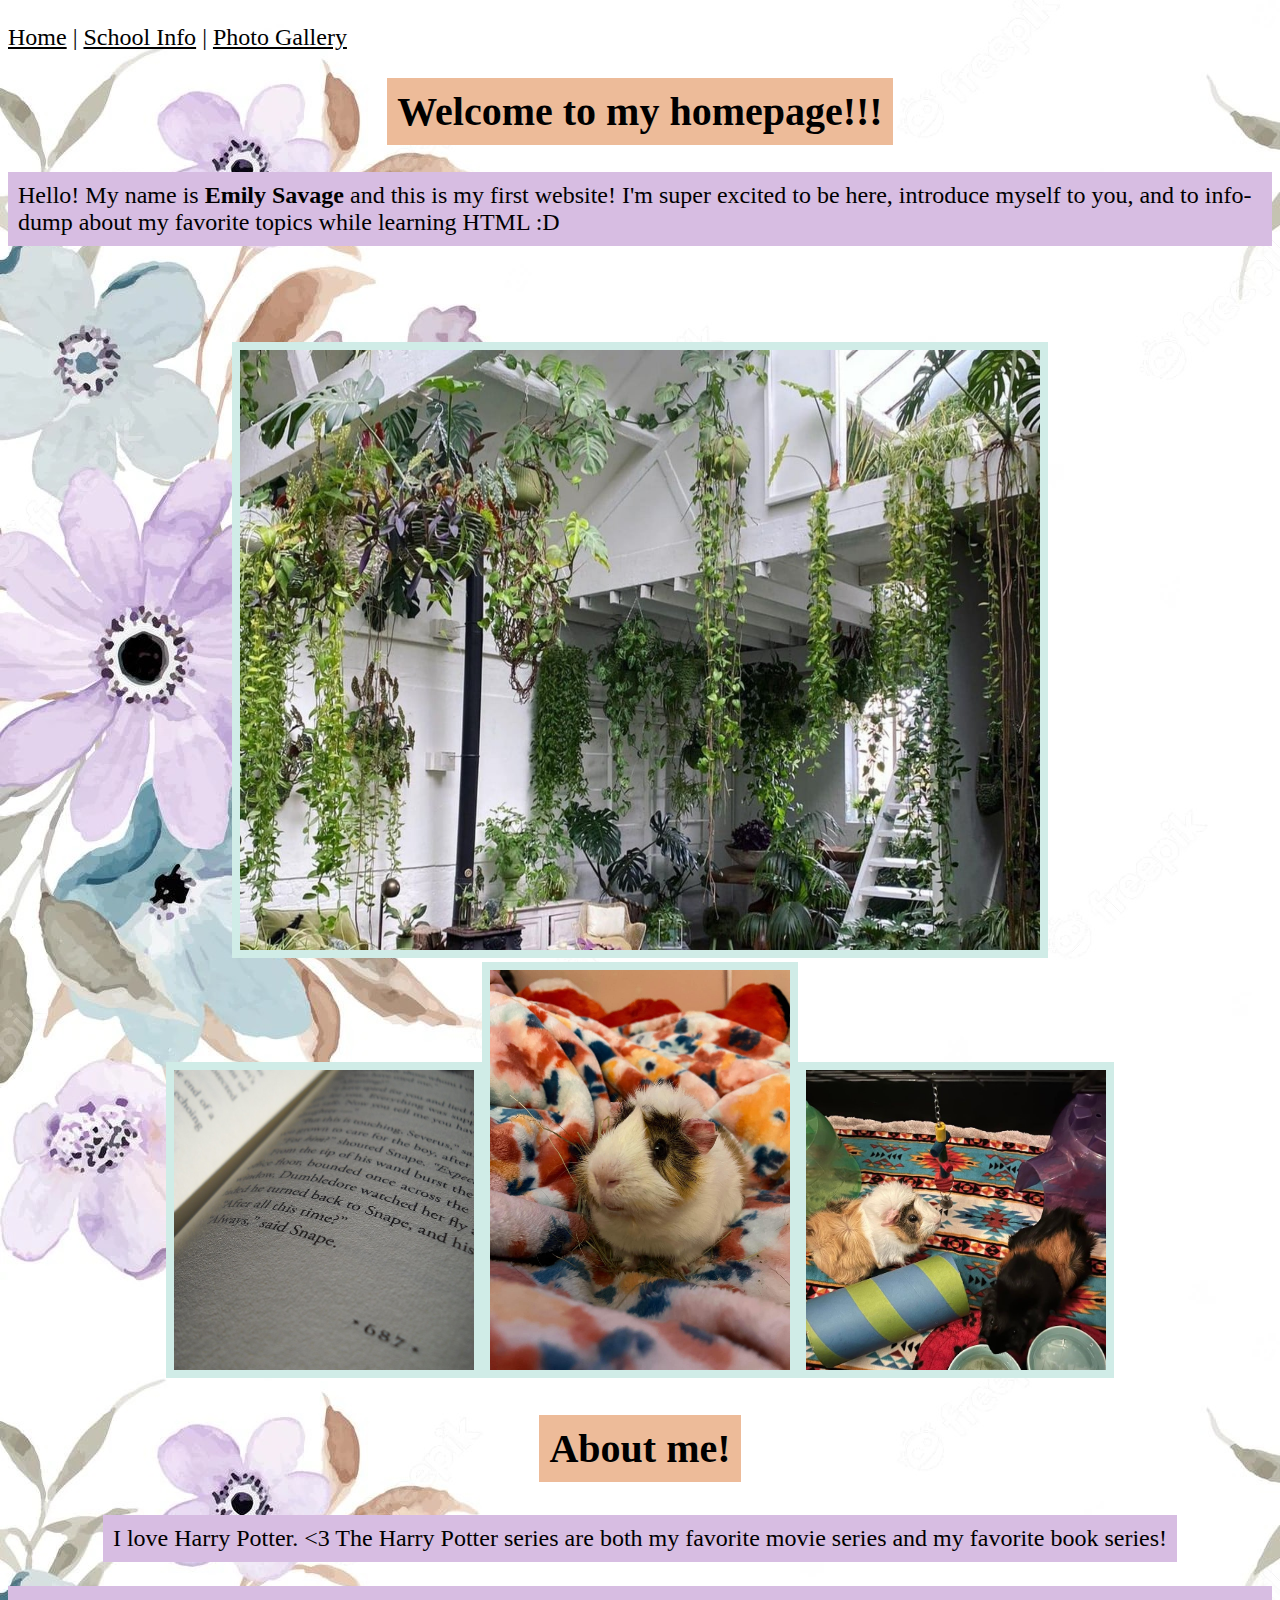
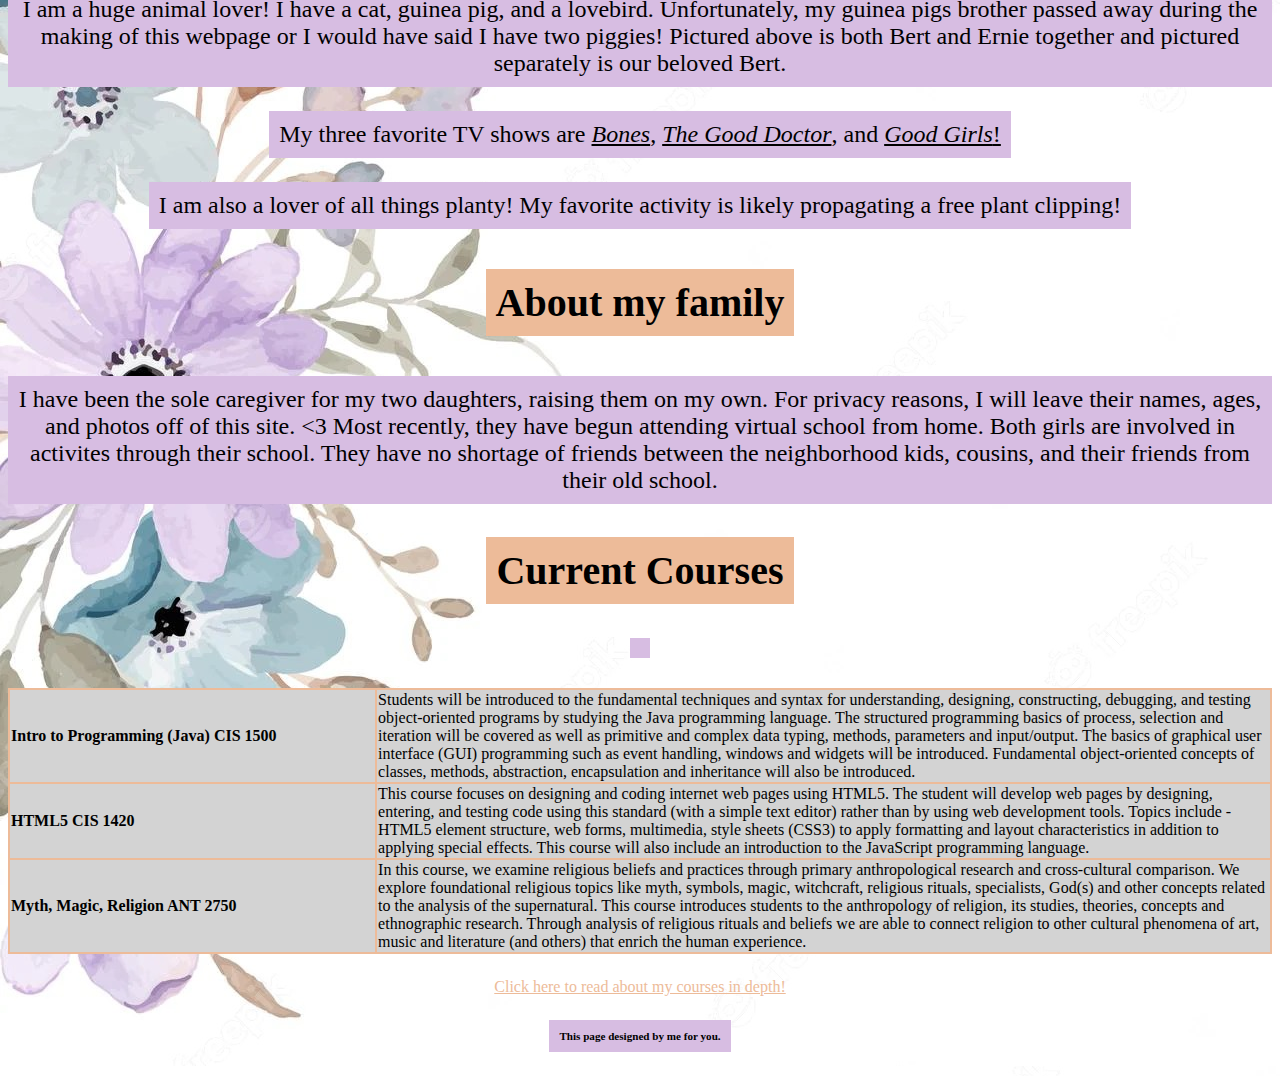
<file: index.html>
<!DOCTYPE html>
<html lang="en-US">
	<head>
	<link rel="stylesheet" href="savage style.css">
		<title>Emily Savage: Homepage</title>
	</head>
	<body style="background-image: url('./newfloralbgg.jpg')">
	<p><a style="color:black;" href="./index.html">Home</a> | <a style="color:black;" href="./page2.html">School Info</a> | <a style="color:black;" href="./page3.html">Photo Gallery</a></p>
		<center><h1><span class="highlighted"> Welcome to my homepage!!!</span> </h1></center>
		<p><span class="highlighted"> Hello! My name is <b>Emily Savage</b> and this is my first website! I'm super excited to be here, introduce myself to you, and to info-dump about my favorite topics while learning HTML :D </span></p><br>
		<center><br><br><br>
	<img src="./plants.jpg" width="800" height="600" alt="Hanging Plants" style="border: 8px solid #D0ECE7;"><br>
		<img src="./always.jpg" width="300" height="300" alt="Page from Harry Potter" style="border: 8px solid #D0ECE7;"><img src="./bert.jpg" width="300" height="400" alt="R.I.P. Bert" style="border: 8px solid #D0ECE7;"><img src="./bertandernie.jpg" width="300" height="300" alt="Bert and Ernie" style="border: 8px solid #D0ECE7;">
		<h2><span class="highlighted">About me!</span></h2>
		<p title="About me!"><span class="highlighted"> I love Harry Potter. <3 The Harry Potter series are both my favorite movie series and my favorite book series!</span></p>
		<p title="About me!"><span class="highlighted">I am a huge animal lover! I have a cat, guinea pig, and a lovebird. Unfortunately, my guinea pigs brother passed away during the making of this webpage or I would have said I have two piggies! Pictured above is both Bert and Ernie together and pictured separately is our beloved Bert.</span></p>
		<p title="More about me!"><span class="highlighted">My three favorite TV shows are <a style="color:black;" href="https://www.reddit.com/r/Bones/"><i>Bones</i></a>, <i><a style="color:black;" href="https://www.reddit.com/r/thegooddoctor/">The Good Doctor</i></a>, and <a style="color:black;" href="https://www.reddit.com/r/GoodGirls/"><i>Good Girls</i>!</a> </span></p>
		<p><span class="highlighted">I am also a lover of all things planty! My favorite activity is likely propagating a free plant clipping!</span></p>

		<h3><span class="highlighted">About my family</span></h3>
		<p><span class="highlighted">I have been the sole caregiver for my two daughters, raising them on my own. For privacy reasons, I will leave their names, ages, and photos off of this site. <3 Most recently, they have begun attending virtual school from home. Both girls are involved in activites through their school. They have no shortage of friends between the neighborhood kids, cousins, and their friends from their old school. </span></p>
		<h2><span class="highlighted">Current Courses</span></h2>
		<p><span class="highlighted"><table bgcolor="#EDBB99";><tr bgcolor="lightgrey" align="left"><th width="400">Intro to Programming (Java) CIS 1500</th><td width="1000">Students will be introduced to the fundamental techniques and syntax for understanding, designing, constructing, debugging, and testing object-oriented programs by studying the Java programming language. The structured programming basics of process, selection and iteration will be covered as well as primitive and complex data typing, methods, parameters and input/output. The basics of graphical user interface (GUI) programming such as event handling, windows and widgets will be introduced. Fundamental object-oriented concepts of classes, methods, abstraction, encapsulation and inheritance will also be introduced.</td> </tr>
											<tr bgcolor="lightgrey" align="left"><th width="400">HTML5 CIS 1420</th> <td width="1000">This course focuses on designing and coding internet web pages using HTML5. The student will develop web pages by designing, entering, and testing code using this standard (with a simple text editor) rather than by using web development tools. Topics include - HTML5 element structure, web forms, multimedia, style sheets (CSS3) to apply formatting and layout characteristics in addition to applying special effects. This course will also include an introduction to the JavaScript programming language.</td></tr>
											<tr bgcolor="lightgrey" align="left"><th width="400">Myth, Magic, Religion 	ANT 2750</th> <td width="1000">In this course, we examine religious beliefs and practices through primary anthropological research and cross-cultural comparison. We explore foundational religious topics like myth, symbols, magic, witchcraft, religious rituals, specialists, God(s) and other concepts related to the analysis of the supernatural. This course introduces students to the anthropology of religion, its studies, theories, concepts and ethnographic research. Through analysis of religious rituals and beliefs we are able to connect religion to other cultural phenomena of art, music and literature (and others) that enrich the human experience. </td></tr></table></span></p>
		
		
		<span class="highlighted"><a style="color:#EDBB99;" href="./page2.html">Click here to read about my courses in depth!</a></span> 
		
		</center>
		<footer>
		<p><center><b><sub><span class="highlighted">This page designed by me for you. </span></sub></b></center></p>
		</footer>
	</body>
</html>
</file>
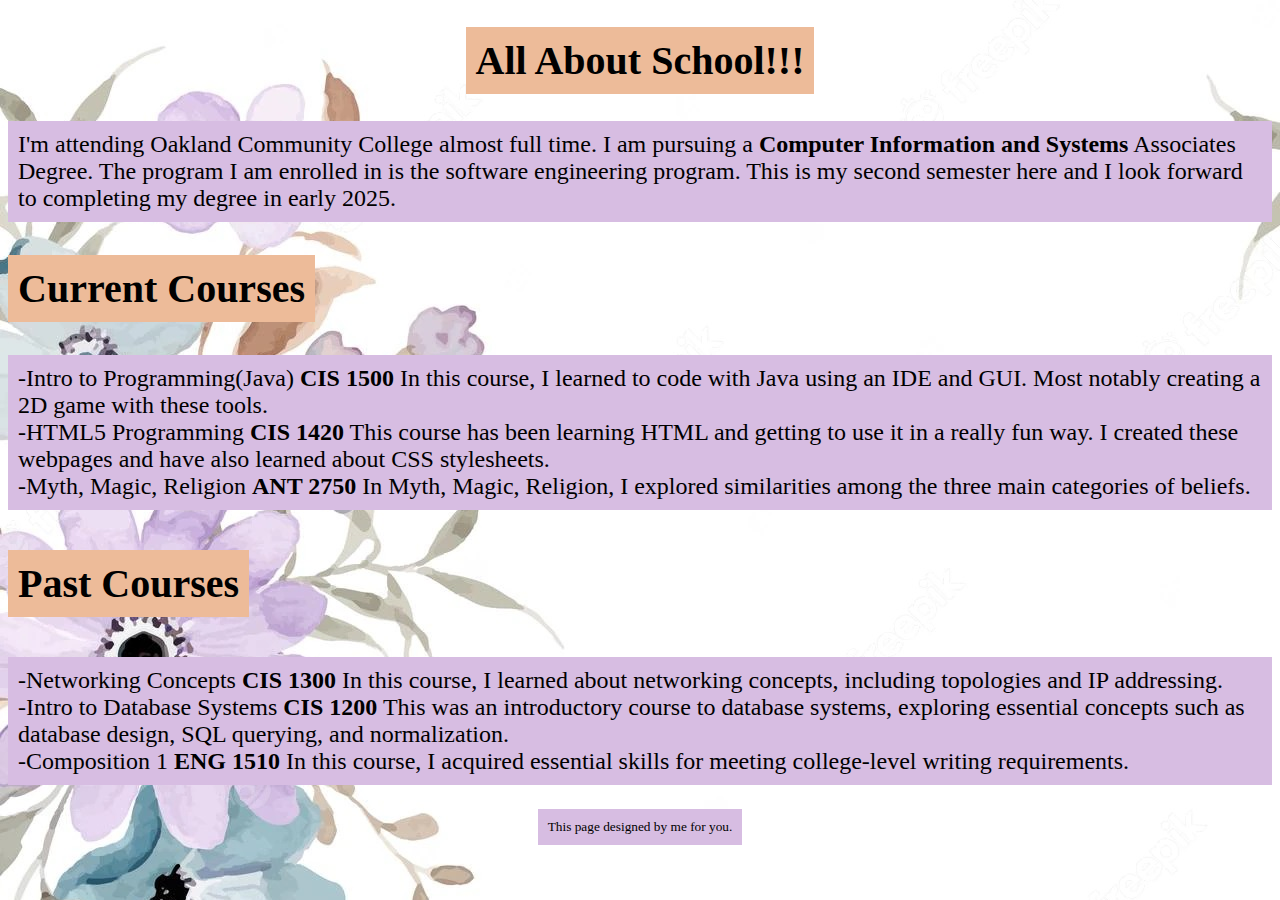
<file: page2.html>
<!DOCTYPE html>
<html lang="en-US">
	<head>
	<link rel="stylesheet" href="savage style.css">
		<title> Emily Savage: School Info</title>
	</head>
	<body style="background-image: url('./newfloralbgg.jpg')">
	<p><center><h1> <span class="highlighted"> All About School!!! </span></h1></center>
	<p><span class="highlighted">I'm attending Oakland Community College almost full time. I am pursuing a <b>Computer Information and Systems</b> Associates Degree. The program I am enrolled in is the software engineering program. This is my second semester here and I look forward to completing my degree in early 2025.</b></p></span>
	
		
		<h2><span class="highlighted">Current Courses</span></h2>
		<p><span class="highlighted">-Intro to Programming(Java) <b> CIS 1500</b>  In this course, I learned to code with Java using an IDE and GUI. Most notably creating a 2D game with these tools.
		<br>-HTML5 Programming <b>CIS 1420</b>  This course has been learning HTML and getting to use it in a really fun way. I created these webpages and have also learned about CSS stylesheets. 
		<br>-Myth, Magic, Religion <b>ANT 2750</b>  In Myth, Magic, Religion, I explored similarities among the three main categories of beliefs.</p></span>

		<h3><span class="highlighted">Past Courses</span></h3>
		<p><span class="highlighted">-Networking Concepts <b> CIS 1300</b>  In this course, I learned about networking concepts, including topologies and IP addressing.
		<br>-Intro to Database Systems <b>CIS 1200</b>  This was an introductory course to database systems, exploring essential concepts such as database design, SQL querying, and normalization.
		<br>-Composition 1 <b>ENG 1510</b>  In this course, I acquired essential skills for meeting college-level writing requirements.</p></span>
		
		<footer><center><span class="highlighted">This page designed by me for you. </center></span></p>
		</footer>
	</body>
</html>
</file>
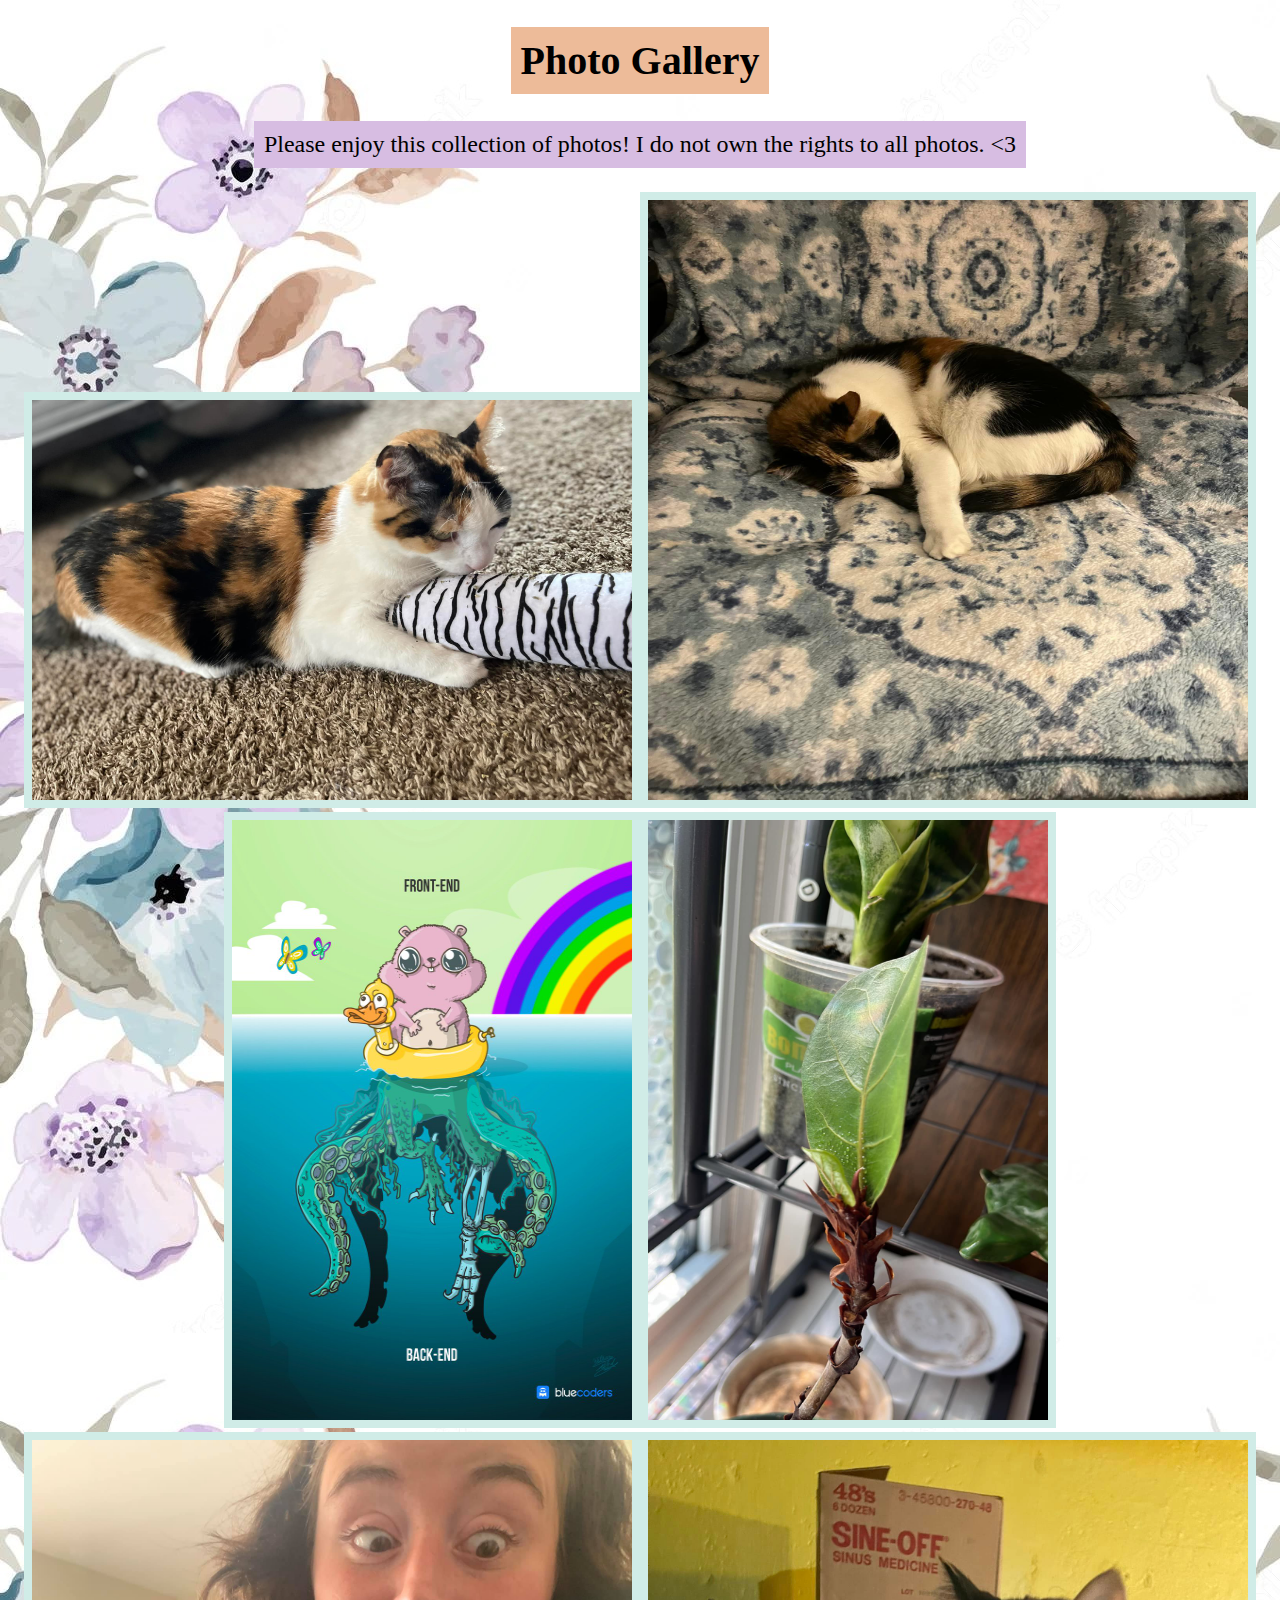
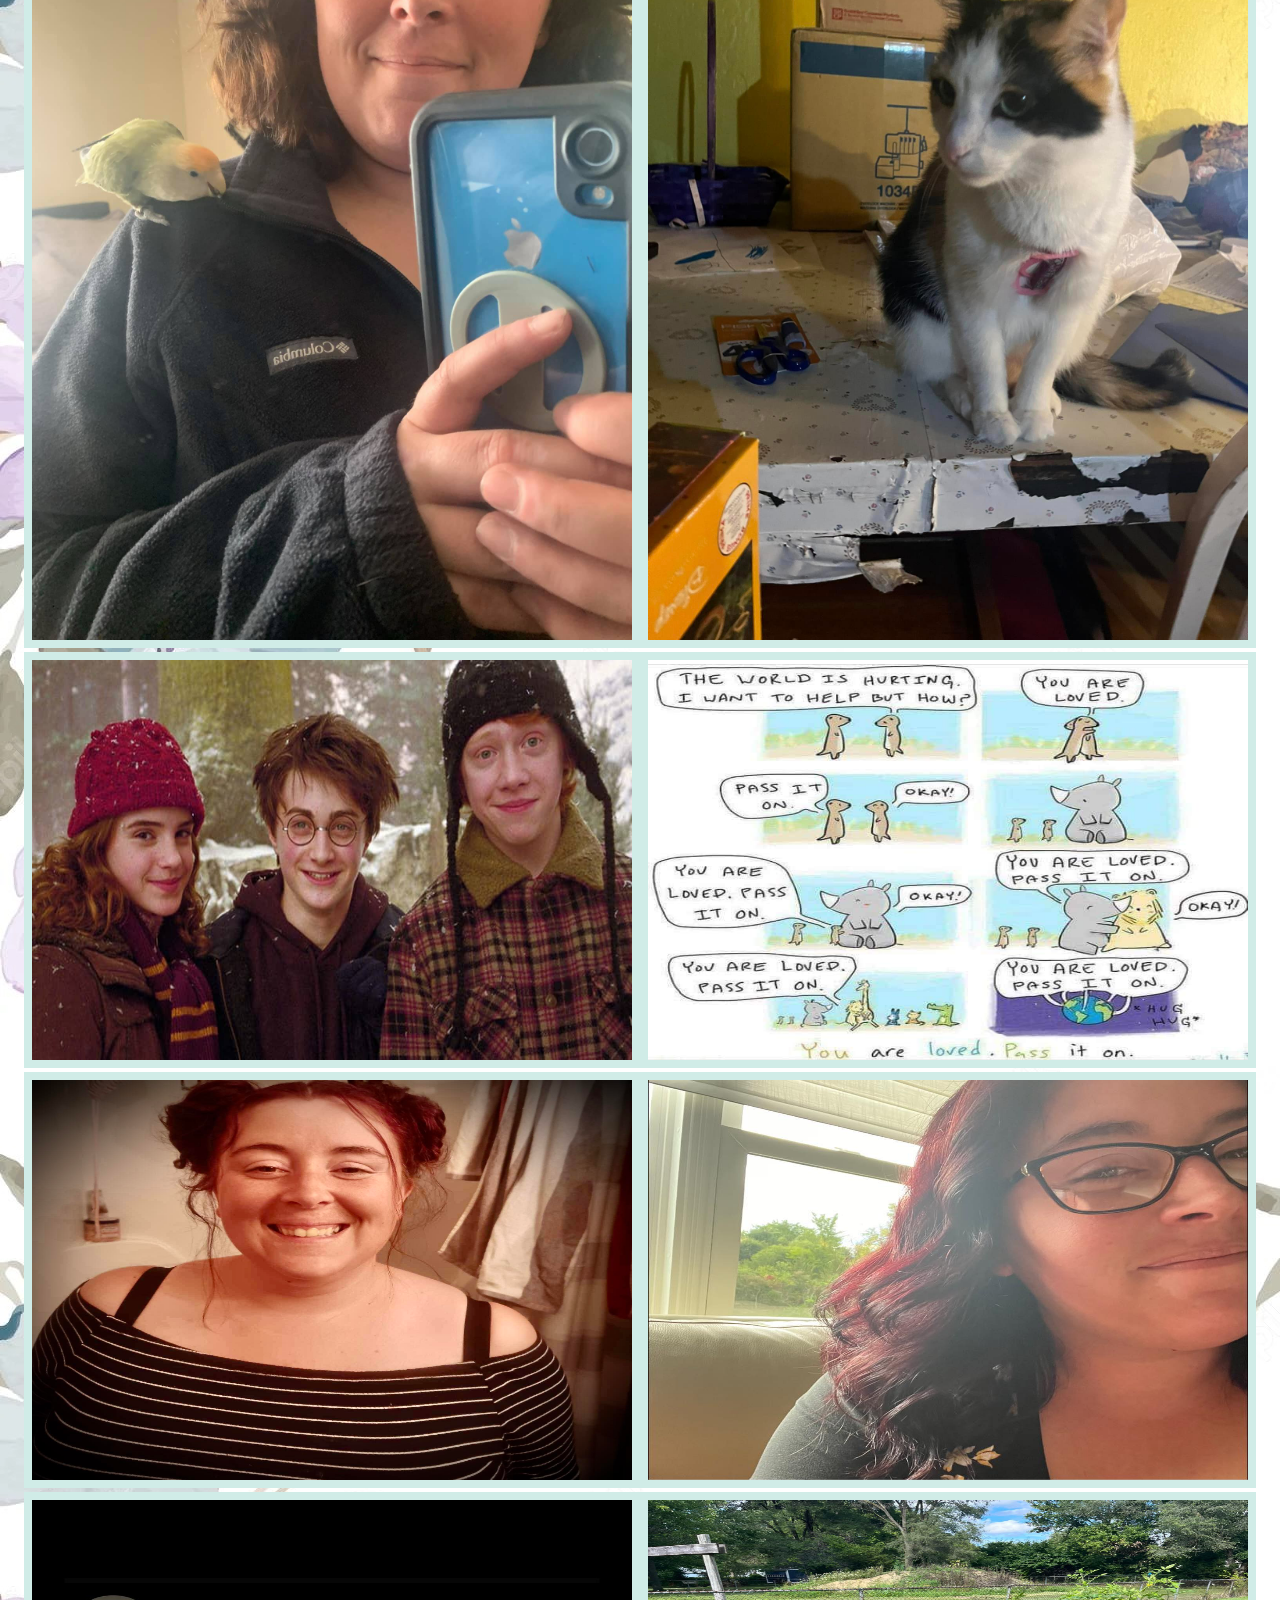
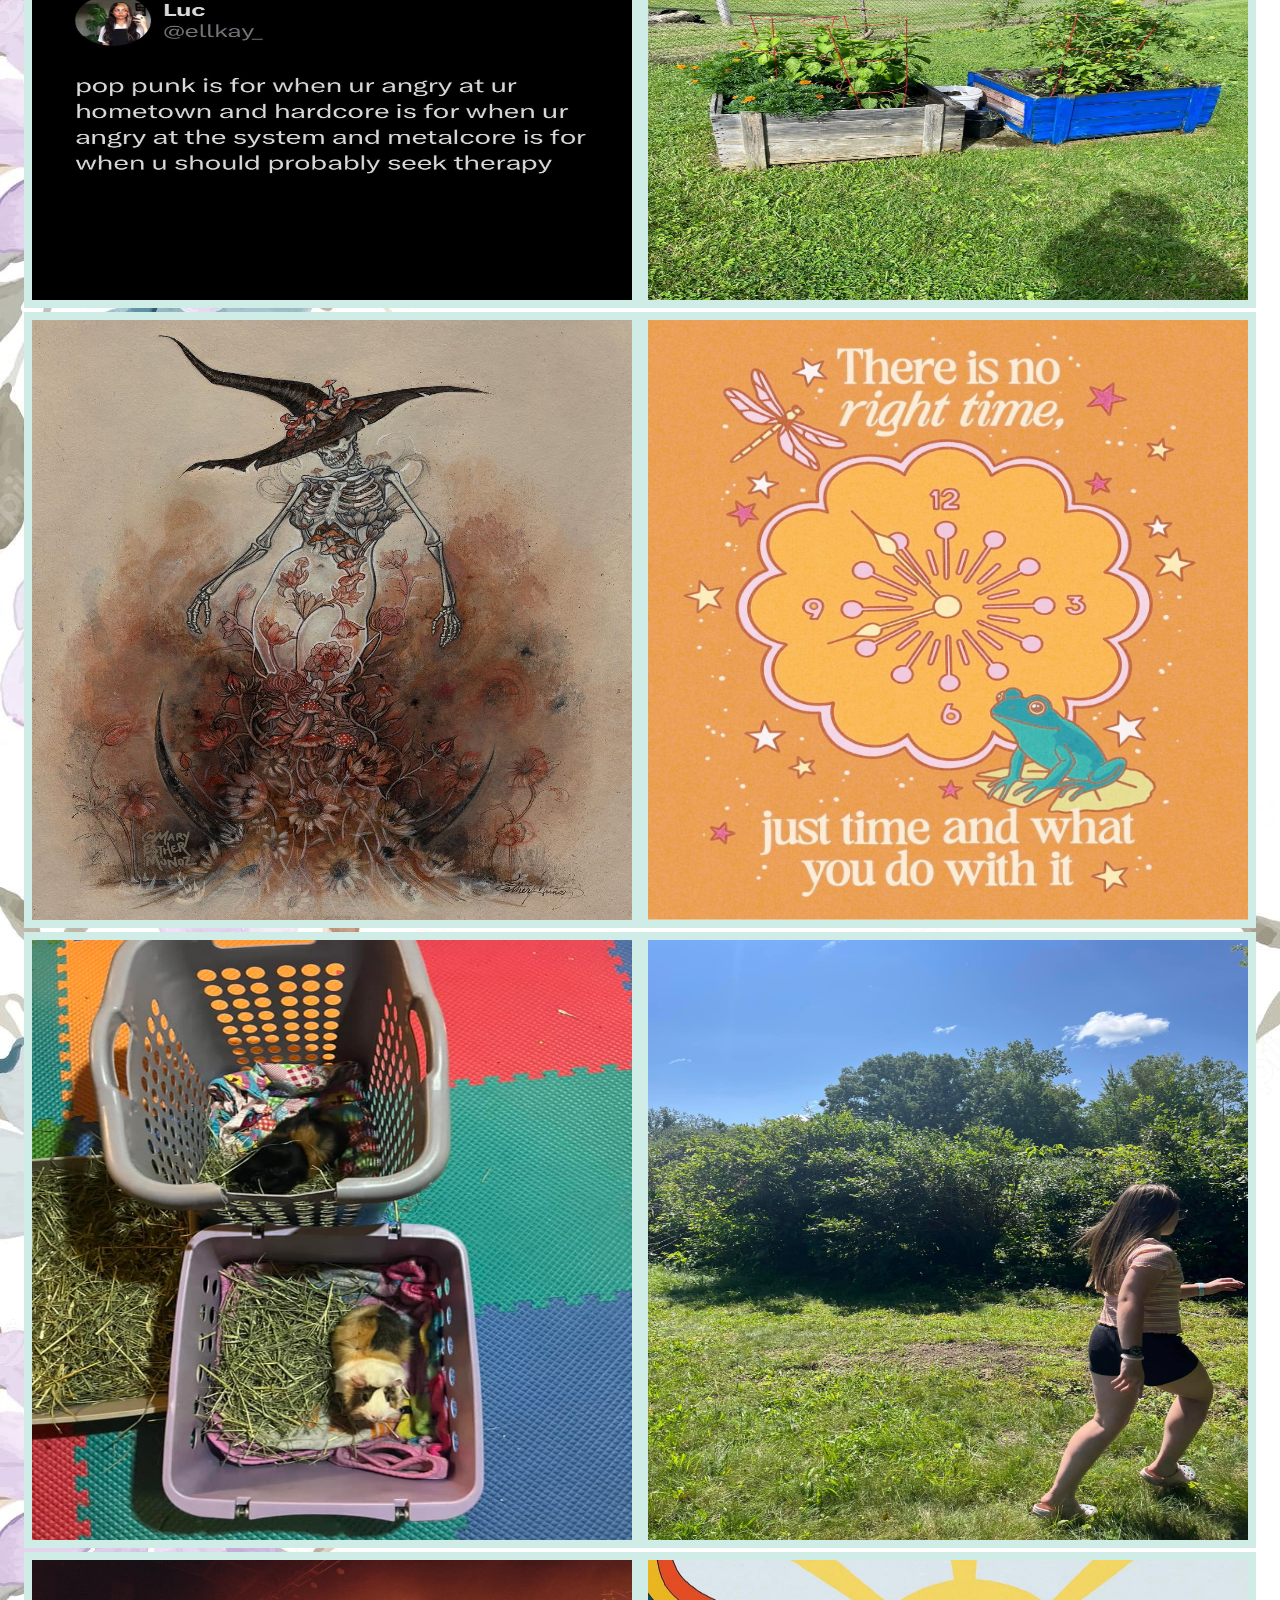
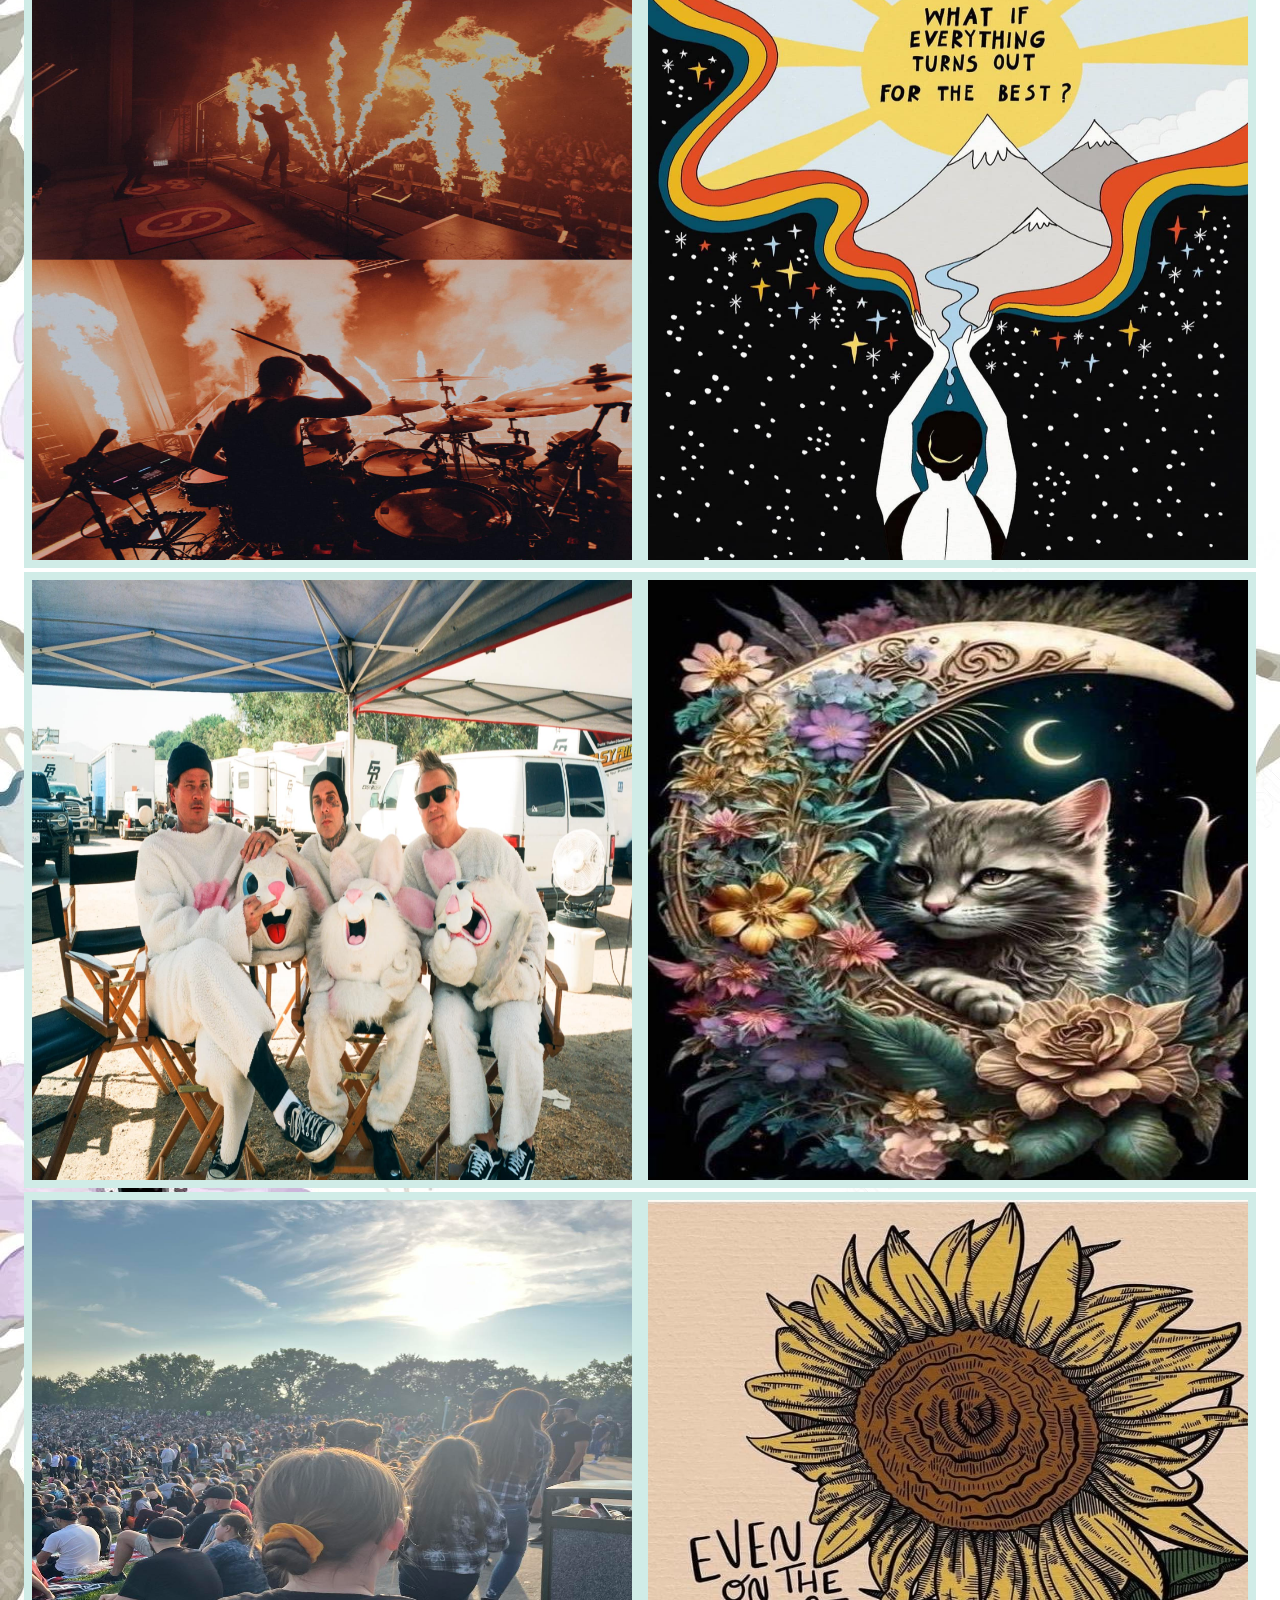
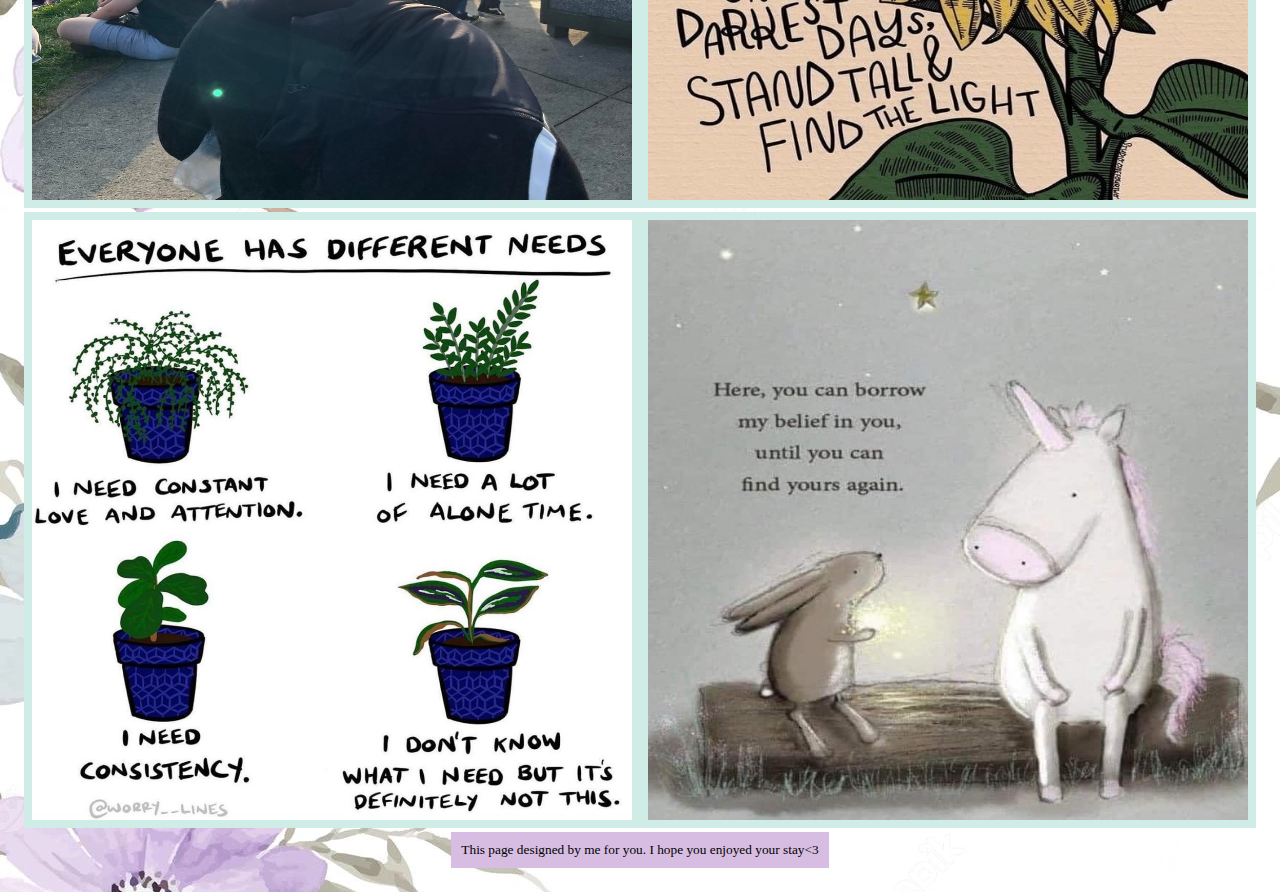
<file: page3.html>
<!DOCTYPE html>
<html lang="en-US">
	<head>
	<link rel="stylesheet" href="savage style.css">
		<title> Emily Savage: Photo Gallery</title>
	</head>
	<body style="background-image: url('./newfloralbgg.jpg')">
	<p><center><h1><span class="highlighted">Photo Gallery</span> </h1></center>
			<center><p><span class="highlighted">Please enjoy this collection of photos! I do not own the rights to all photos. <3 </p></span>
			
			
			<img src="./1akela.jpg" width="600" height="400" style="border: 8px solid #D0ECE7;"><img src="./1cat2.jpg" width="600" height="600" style="border: 8px solid #D0ECE7;"><br>
			
			<img src="./1aw.jpg" width="400" height="600" style="border: 8px solid #D0ECE7;"><img src="./1fig.jpg" width="400" height="600" style="border: 8px solid #D0ECE7;"><br>
			
			<img src="./1bird.jpg" width="600" height="800" style="border: 8px solid #D0ECE7;"><img src="./1cat.jpg" width="600" height="800" style="border: 8px solid #D0ECE7;"><br>
			
			<img src="./1hp.jpg" width="600" height="400" style="border: 8px solid #D0ECE7;"><img src="./1loved.jpg" width="600" height="400" style="border: 8px solid #D0ECE7;"><br>
			
			<img src="./1me.jpg" width="600" height="400" style="border: 8px solid #D0ECE7;"><img src="./1mee.jpg" width="600" height="400" style="border: 8px solid #D0ECE7;"><br>

			<img src="./1music.jpg" width="600" height="400" style="border: 8px solid #D0ECE7;"><img src="./1tom.jpg" width="600" height="400" style="border: 8px solid #D0ECE7;"><br>

			<img src="./1spooky.jpg" width="600" height="600" style="border: 8px solid #D0ECE7;"><img src="./1time.jpg" width="600" height="600" style="border: 8px solid #D0ECE7;"><br>
			
			<img src="./1tornado.jpg" width="600" height="600" style="border: 8px solid #D0ECE7;"><img src="./1pic.jpg" width="600" height="600" style="border: 8px solid #D0ECE7;"><br>
			
			<img src="./2badomens.jpg" width="600" height="600" style="border: 8px solid #D0ECE7;"><img src="./2best.jpg" width="600" height="600" style="border: 8px solid #D0ECE7;"><br>
			
			<img src="./2bunnies.jpg" width="600" height="600" style="border: 8px solid #D0ECE7;"><img src="./2cat.jpg" width="600" height="600" style="border: 8px solid #D0ECE7;"><br>

			<img src="./2concert.jpg" width="600" height="600" style="border: 8px solid #D0ECE7;"><img src="./2light.jpg" width="600" height="600" style="border: 8px solid #D0ECE7;"><br>
			
			<img src="./2needs.jpg" width="600" height="600" style="border: 8px solid #D0ECE7;"><img src="./2try.jpg" width="600" height="600" style="border: 8px solid #D0ECE7;"><br>


</center>
		<footer><center><span class="highlighted">This page designed by me for you. I hope you enjoyed your stay<3 </center></span></p>
		</footer>
	</body>
</html>
</file>
<file: savage style.css>
p{
	font-size: 18pt;
.highlighted {
    background-color: #D7BDE2;
	padding:10px;
	display: inline-block;
}

	color: black;
		font-family: Garamond;
}
head{
.highlighted {
    background-color: #D7BDE2;
	padding:10pt;
	display: inline-block;
}
	font-size: 40px;
	font-family: Garamond;
	

}

h1{
	font-size: 30pt;
.highlighted {
    background-color: #EDBB99;
	padding:10px;
	display: inline-block;
}
	font-family: Garamond;
	
}

h2{
	font-size: 30pt;

.highlighted {
    background-color: #EDBB99;
	padding:10px;
	display: inline-block;
}
	font-family: Garamond;
}

h3{	
font-size: 30pt;	
	font-family: Garamond;
.highlighted {
    background-color: #EDBB99;
	padding:10px;
	display: inline-block;
}
	
}
title{
		font-size: 80pt;
			font-family: Garamond;
.highlighted {
    background-color: #D7BDE2;
	padding:10px;
	display: inline-block;
}
	
}
footer{
	font-size: 10pt;
		font-family: Garamond;
	.highlighted {
    background-color: #D7BDE2;
	padding:10px;
	display: inline-block;
}
	
}
</file>
